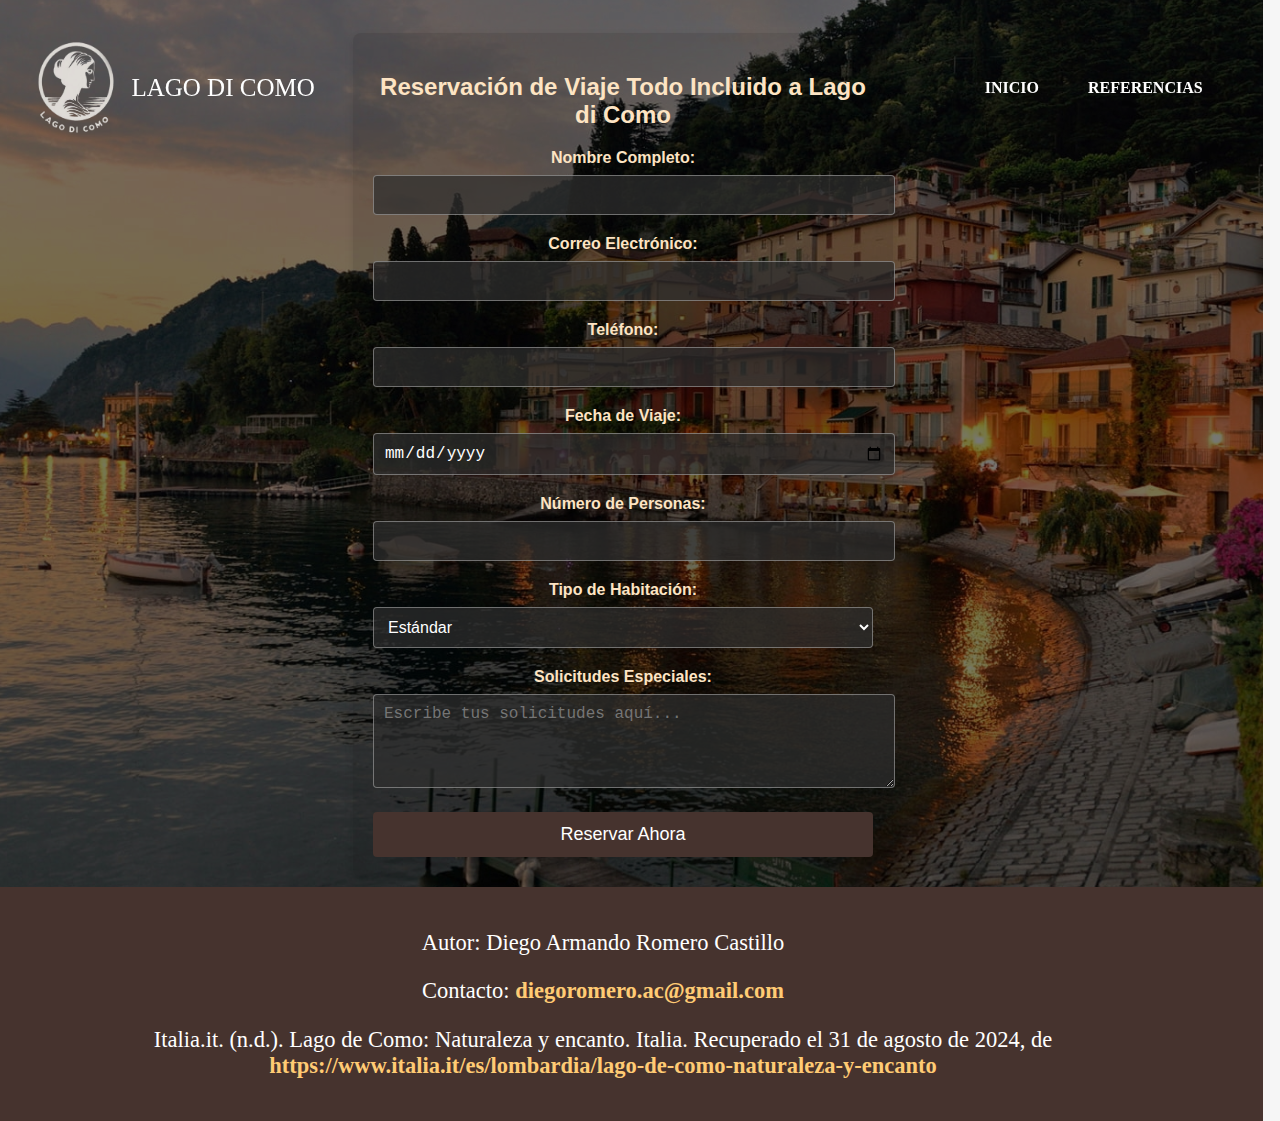
<file: formulario.html>
<!DOCTYPE html>
<html lang="en">
<head>
    <meta charset="UTF-8">
    <meta name="viewport" content="width=device-width, initial-scale=1.0">
    <title>Inicio - LAGO DI COMO</title>

    <link rel="stylesheet" href="styles.css" media="(min-width: 769px)">
        
    <link rel="stylesheet" href="styles_mobile.css" media="(max-width: 768px)">
    <link rel="stylesheet" href="style_formulario.css">
    <script src="script.js"></script>
</head>
<body>
<header>
<nav>
<img src="images\logo.png" alt="LOGO">
<h1 class="menu">LAGO DI COMO</h1>
<!--logo generado por Inteligencia artificial inspirado en la monalisa de Italia-->
<ul class="list">
<li><a href="index.html">INICIO</a></li>
<li><a href="#pieDePagina">REFERENCIAS</a></li>
</ul>
</header>
<div class="inicio" id="fondoInicio">
</nav>
<center>
<form class="reservation-form">
    <h2>Reservación de Viaje Todo Incluido a Lago di Como</h2>

    <label for="full-name">Nombre Completo:</label>
    <input type="text" id="full-name" name="full-name" required>

    <label for="email">Correo Electrónico:</label>
    <input type="email" id="email" name="email" required>

    <label for="phone">Teléfono:</label>
    <input type="tel" id="phone" name="phone" required>

    <label for="travel-date">Fecha de Viaje:</label>
    <input type="date" id="travel-date" name="travel-date" required>

    <label for="num-guests">Número de Personas:</label>
    <input type="number" id="num-guests" name="num-guests" min="1" max="10" required>

    <label for="room-type">Tipo de Habitación:</label>
    <select id="room-type" name="room-type" required>
        <option value="standard">Estándar</option>
        <option value="suite">Suite</option>
        <option value="deluxe">Deluxe</option>
    </select>

    <label for="special-requests">Solicitudes Especiales:</label>
    <textarea id="special-requests" name="special-requests" rows="4" placeholder="Escribe tus solicitudes aquí..."></textarea>

    <button type="submit">Reservar Ahora</button>
</form>
</center>
</div>
<footer id="pieDePagina">
    <p>Autor: Diego Armando Romero Castillo</p>
    <p>Contacto: <a href="mailto:diegoromero.ac@gmail.com">diegoromero.ac@gmail.com</a></p>
    <p>Italia.it. (n.d.). Lago de Como: Naturaleza y encanto. Italia. Recuperado el 31 de agosto de 2024, de <br>
        <a href="https://www.italia.it/es/lombardia/lago-de-como-naturaleza-y-encanto">https://www.italia.it/es/lombardia/lago-de-como-naturaleza-y-encanto</a></p>
</footer>
</file>
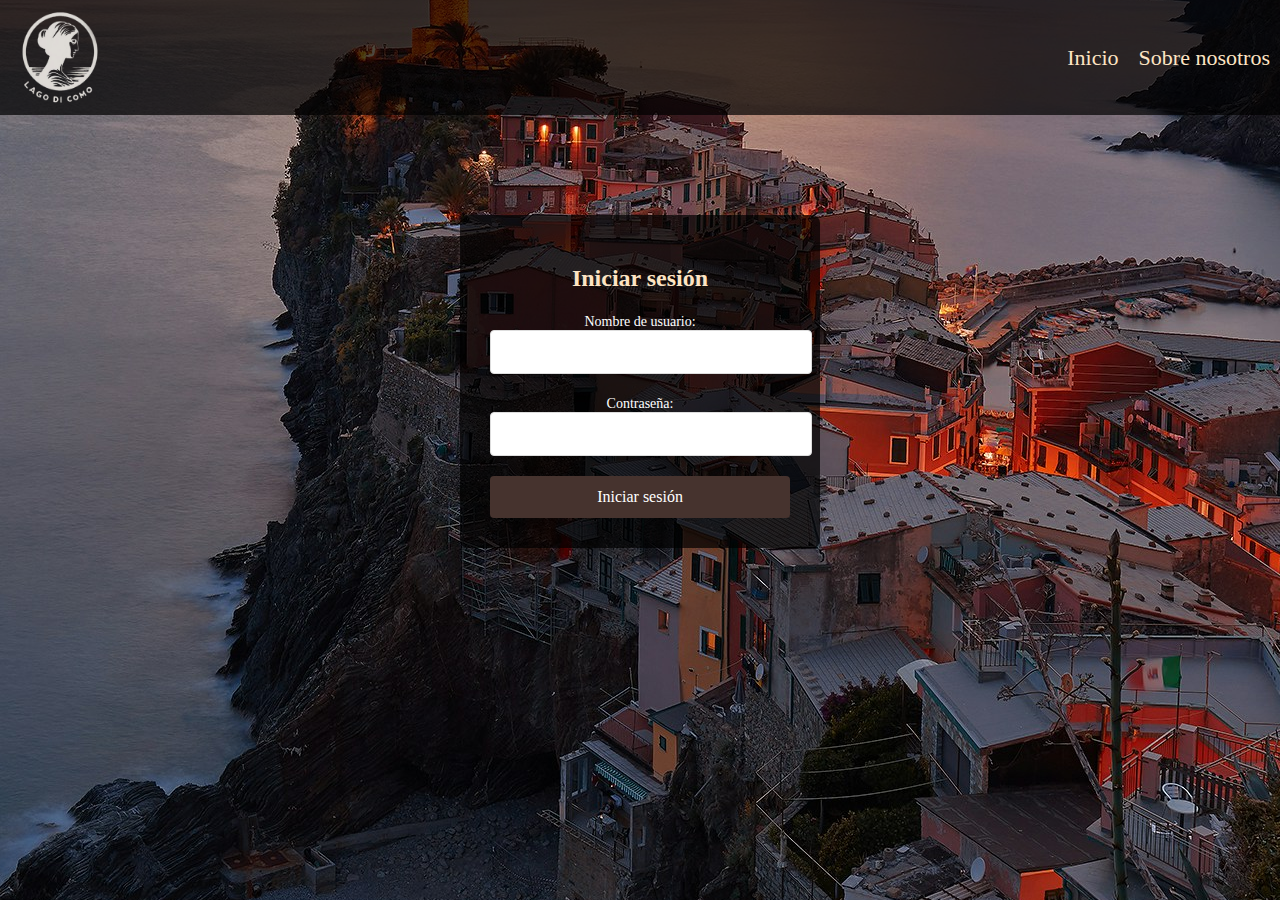
<file: login.html>
<!DOCTYPE html>
<html lang="es">
<head>
    <meta charset="UTF-8">
    <meta name="viewport" content="width=device-width, initial-scale=1.0">
    <title>Iniciar Sesión</title>
    <link rel="stylesheet" href="styles_login.css">
</head>
<body>
    <!-- Navbar -->
    <nav>
        <div class="navbar">
            <a href="index.html" class="navbar-logo"> <img src="images/logo.png" alt="LOGO"></a>
            <ul class="navbar-links">
                <li><a href="index.html">Inicio</a></li>
                <li><a href="about.html">Sobre nosotros</a></li>
            </ul>
        </div>
    </nav>

    <!-- Formulario de Inicio de Sesión -->
    <div class="login-container">
        <h2>Iniciar sesión</h2>
        <form action="/login" method="POST">
            <label for="username">Nombre de usuario:</label>
            <input type="text" id="username" name="username" required>

            <label for="password">Contraseña:</label>
            <input type="password" id="password" name="password" required>

            <button type="submit">Iniciar sesión</button>
        </form>
    </div>
</body>
</html>
</file>
<file: styles.css>
body {
background-color: #f6f6f6;

}
nav {
position: fixed;
display: flex;
align-items: center;
justify-content: space-between;
padding-top: 32px;
padding-left: 3%;
padding-right: 3%;
z-index: 2;
transition: opacity 0.5s ease-out; /* Suave transición para la opacidad */
}

h1.menu {
color: white;
font-size: 25px;
margin-left: 10px;
font-weight: lighter;
}

ul {
    margin-left: 23px; /* Ajuste para la posición del menú de navegación */
}

.list {
    margin-left: 605px; /* Ajuste para la posición del menú de navegación */
}

ul li {
display: inline-block;
padding: 0px 20px;
margin-left: 5px;

}
@media (max-width: 930px) {
    nav {
        display: flex;
        position: fixed;
    }
    .lista {
        display: none;
    }
    .inicio h3 {
        display: none;
    }
}

a {
color: white;
text-decoration: none;
font-weight: bold;
}
ul li :hover {
    color: #ffcb74 ;
    text-decoration: none;
    font-weight: bold;
    
    }

img {
width: 90px;
height: 95px;
margin-left: -15px;
}

.inicio center p{
position: relative;
top: 225px;
color: white;
font-size: 16px;
}
.inicio h3{
    position: relative;
    top: 215px;
    color: white;
    font-size: 32px;
    font-weight: lighter ;
}

.inicio {
    display: inline-block;
background-color: #2f2f2fd6;
background-blend-mode: overlay;
    background-image: url('images/fondoLago.jpg');
    background-position: center;
    background-repeat: no-repeat;
    background-size: cover; 
    width: 100vw ; 
    height: 110vh; 
    overflow-x: hidden;
    margin: -25px;
min-height: 672px;
}
.reserve {
position: relative;
top: 15px;
background: #fde4c3;
padding: 10px;
width: 270px;
height: 60px;
font-size: 22px;
font-weight:lighter;
font-family: 'Times New Roman', Times, serif;
border: none;
border-radius: 5px;
transition: 0.3s;
}

.reserve:hover {
    background: rgba(255, 255, 255, 0.594); /* Color de fondo al hacer hover */
    transform: scale(1.05); /* Efecto de escalado al hacer hover */
}
.reserve a{
    color: #302a18;
}

.historia{
    position: relative;
    background:#46332e;
    width: 100vw;
    height: 70vh;
    padding-top: 6%;
    padding-bottom: 26vmin;
margin: -25px;
margin-top: -30vh;
margin-bottom: -30vmin;
z-index: 4;
box-shadow: 0px -10px 40px #000000;
}
.historia .subtitulo{
font-size: 19px;
font-weight: lighter ;
color: #ffcb74;
}

.historia .parrafoVistoso{
font-size: 2.5vw;
color: #f6f6f6;
}

.historia .info{
    font-size: 3.7vmin ;
color: #fde4c3;
margin: 2%;
}

 
.fondo {
    width: 100vw;
    margin: -25px;
z-index: 3;
}

.titulo{

    display:inline-block;
position: relative;
    font-size: 32px;
    color: #33160E;
    text-shadow: 0px -2px 10px #1c1c1c63;
    font-weight: lighter;
    z-index: 5;
  margin-top: 20%;
    }
.contenido {
display: flex;
justify-content: center;
align-items: center;
;
}
.contenido ol {
background-color: #46332e;
border-radius: 17px;
list-style: upper-roman;
list-style-position: inside;
color: #ffcb74;
padding-top: 4%;
padding-left: 1%;
padding-right: 1%;
padding-bottom: 2%;
margin: 7%;

}

.contenido li {
    font-size: 2vw;
    margin-bottom: 80px; /* Espacio entre los elementos de la lista */
    letter-spacing: 2px;

}

.contenido img {
 position: relative;
    display: block;
    margin-top: 10px; /* Espacio entre el texto y la imagen */
    max-width: 100%; /* Asegura que la imagen no sobresalga del contenedor */
    height: 65vh; /* Mantiene la proporción de la imagen */
width: 80%;
border-radius: 17px;
object-fit: cover;
object-position: center;
}

.testimonios-container {
    display: grid;
    grid-template-columns: repeat(2, 1fr);
    gap: 20px;
    max-width: 800px;
    margin: auto;
    padding: 20px;
    margin-bottom: 130px;
    margin-top: -20px;
}

.testimonio-box {
    background-color: #ffcb74;
    border-radius: 8px;
    padding: 20px;
    box-shadow: 0 4px 6px rgba(0, 0, 0, 0.1);
    text-align: center;
    transition: transform 0.4s ease-in-out, background-image 0.4s ease-in-out;
    background-size: cover;
    background-position: center;
    background-repeat: no-repeat;
}

.testimonio-box:hover {
    transform: scale(1.05);
    color: #fde4c3;
}
.testimonio-box:hover p,
.testimonio-box:hover h4 {
    color: #fde4c3;
}

/* Imágenes específicas para cada caja en el hover */
.testimonio-box:nth-child(1):hover {
    background-image: url('images/fondo_testimonios.jpg');
    background-color: #2f2f2fd6;
    background-blend-mode: overlay;
}

.testimonio-box:nth-child(2):hover {
    background-image: url('images/fondo_testimonios2.jpg');
    background-color: #2f2f2fd6;
    background-blend-mode: overlay;
}

.testimonio-box:nth-child(3):hover {
    background-image: url('images/fondo_testimonios3.jpg');
    background-color: #2f2f2fd6;
    background-blend-mode: overlay;
}

.testimonio-box:nth-child(4):hover {
    background-image: url('images/fondo_testimonios4.jpg');
    background-color: #2f2f2fd6;
    background-blend-mode: overlay;
}

.testimonio-box p {
    font-size: 1rem;
    line-height: 1.5;
    color: #333;
}

.testimonio-box h4 {
    margin-top: 15px;
    font-size: 18px;
    color: #46332e;
}

.comparison-table {
    width: 100%;
    border-collapse: collapse;
    margin: 20px auto;
    font-family: Arial, sans-serif;
    background-color: #f9f9f9;
    box-shadow: 0 4px 8px rgba(0, 0, 0, 0.1);
    margin-bottom: 100px;
}

.comparison-table th, .comparison-table td {
    border: 1px solid #dddddd;
    text-align: center;
    padding: 12px;
}

.comparison-table th {
    background-color: #46332e;
    color: #ffffff;
    font-weight: bold;
}

.comparison-table td {
    color: #333333;
}

.comparison-table tr:nth-child(even) {
    background-color: #ffcb74;
}

.comparison-table tr:nth-child(odd) {
    background-color: #fde4c3;
}

.comparison-table a {
    color: #46332e;
    text-decoration: none;
}

.comparison-table a:hover {
    color: #46332e;
    text-decoration: underline;
}

.video-container {
    position: relative;
    display: flex;
    justify-content: space-between; /* Ajuste para alinear los videos */
    gap: 5px;
    max-width: 100%;
    margin: 5px 10px;
    padding: 60px 90px; /* Simplificado con padding */
    margin-top: -50px; /* Mantén la posición según tu diseño */
   
}

.video-box {
    flex: 1;
    max-width: 45%; /* Ajusta el ancho según sea necesario */
    border: 2px solid #46332e00;
    border-radius: 8px;
    overflow: hidden;
    background-color: #46332e;
    box-shadow: 0 4px 10px rgba(0, 0, 0, 0.523);
}

.video-box h3 {
    text-align: center;
    color: #ffcb74;
    margin: 10px 0;
}

.video-box video {
    width: 100%;
    height: 200px; /* Ajusta la altura según sea necesario */
    border: none;
    border-radius: 8px; /* Añade bordes redondeados al video */
    object-fit: cover; /* Para ajustar la imagen del video en el contenedor */
}


footer {
    font-size: 2.5vh;
    position: relative;
    justify-content: center;
    background-color: #46332e; /* Fondo oscuro para coincidir con el tema */
    color: #ffffff;
    text-align: center;
    padding: 20px;
    margin-top: 50px;
    margin: -65px;
    width: 100vw;
padding-right: -20%;
}

footer a {
    color: #ffcb74; /* Color del enlace que coincide con el tema */
    text-decoration: none;
    font-weight: bold;
}

footer a:hover {
    color: #fde4c3; /* Color al hacer hover en el enlace */
    text-decoration: underline;
}

.reservation-form {
    max-width: 500px;
    margin: 50px auto;
    padding: 20px;
    background-color: rgba(0, 0, 0, 0.1);
    border-radius: 8px;
    box-shadow: 0 4px 8px rgba(0, 0, 0, 0.1);
    font-family: Arial, sans-serif;
    margin-bottom: 200px;
}

.reservation-form h2 {
    text-align: center;
    color: #fde4c3;
    margin-bottom: 20px;
}

.reservation-form label {
    display: block;
    margin-bottom: 8px;
    color: #fde4c3;
    font-weight: bold;
}

.reservation-form input, .reservation-form select, .reservation-form textarea {
    background-color: #2f2f2fb5;
    width: 100%;
    padding: 10px;
    margin-bottom: 20px;
    border: 1px solid #dddddd69;
    border-radius: 4px;
    font-size: 16px;
    color: #ffffff;
}

.reservation-form button {
    width: 100%;
    padding: 12px;
    background-color: #46332e;
    color: #ffffff;
    border: none;
    border-radius: 4px;
    font-size: 18px;
    cursor: pointer;
    transition: background-color 0.3s ease;
}

.reservation-form button:hover {
    background-color: #2f2f2f;
}

#mas {
color: inherit;
list-style-type: none;
top: 15px;
background: #fde4c3;
padding: 10px;
width: 770px;
height: 40px;
font-size: 22px;
font-weight:lighter;
font-family: 'Times New Roman', Times, serif;
border: none;
border-radius: 5px;
transition: 0.3s;
}

#mas a {
color: #000000;
font-size: 30px;
}

#mas:hover {
    color: #2f2f2f;
    background: rgba(255, 255, 255, 0.594); /* Color de fondo al hacer hover */
    transform: scale(1.05); /* Efecto de escalado al hacer hover */
}
</file>
<file: styles_mobile.css>
body {
background-color: #f6f6f6;

}
nav {
position: fixed;
display: flex;
align-items: center;
justify-content: space-between;
padding-top: 32px;
padding-left: 3%;
padding-right: 3%;
z-index: 2;
transition: opacity 0.5s ease-out; /* Suave transición para la opacidad */
}

h1.menu {
display: none;
}
ul{
    margin-left: 23px;/*para cambiar la posición del menu de navegación*/
}
.list{
    margin-left: 605px;/*para cambiar la posición del menu de navegación*/
}

ul li {
display: inline-block;
padding: 0px 20px;
margin-left: 5px;

}
@media (max-width: 930px){
    nav {flex: content;
    position: fixed;}
    .lista {
        display: none;
    }
    .inicio h3{display: none;}
}
a {
color: white;
text-decoration: none;
font-weight: bold;
}
ul li :hover {
    color: #ffcb74 ;
    text-decoration: none;
    font-weight: bold;
    
    }

img {
width: 90px;
height: 95px;
margin-left: -15px;
}

.inicio center p{
position: relative;
top: 225px;
color: white;
font-size: 16px;
}
.inicio h3{
    position: relative;
    top: 215px;
    color: white;
    font-size: 32px;
    font-weight: lighter ;
}

.inicio {
    display: inline-block;
background-color: #2f2f2fd6;
background-blend-mode: overlay;
    background-image: url('images/fondoLago.jpg');
    background-position: center;
    background-repeat: no-repeat;
    background-size: cover; 
    width: 100vw ; 
    height: 110vh; 
    overflow-x: hidden;
    margin: -25px;
min-height: 672px;
}
.reserve {
position: relative;
top: 15px;
background: #fde4c32d;
padding: 10px;
width: 270px;
height: 60px;
font-size: 22px;
font-weight:lighter;
font-family: 'Times New Roman', Times, serif;
border: none;
border-radius: 5px;
}

.reserve:hover {
    background: rgba(141, 117, 87, 0.205); /* Color de fondo al hacer hover */
    transform: scale(1.05); /* Efecto de escalado al hacer hover */
}
.reserve a{
    color: aliceblue;
}

.historia{
    position: relative;
    background:#33160E;
    width: 100vw;
    height: 70vh;
    padding-top: 10%;
    padding-bottom: 8%;
margin: -25px;
margin-top: -30vh;
z-index: 4;
box-shadow: 0px -10px 40px #000000;
height: 100vmin;
}
.historia .subtitulo{
font-size: 19px;
font-weight: lighter ;
color: #ffcb74;
}

.historia .parrafoVistoso{
font-size: 15px;
color: #f6f6f6;
}

.historia .info{
    font-size: 13px;
    text-align: center;
color: #fde4c3;
margin: 5%;
}

 
.fondo {
    width: 100vw;
    margin: -25px;
z-index: 3;
}

.titulo{
    background-color: #33160E;
padding: 7%;
border-radius: 10px;
    display:inline-block;
position: relative;
    font-size: 5vmin;
    color: #fde4c3;
    text-shadow: 0px -2px 10px #000000;
    font-weight: lighter;
    z-index: 5;
margin-top: 10%;
    }
.contenido {
display: flex;
justify-content: center;
align-items: center;

}
.contenido ol {
background-color: #53340b;
border-radius: 19px;
list-style: upper-roman;
list-style-position: inside;
color: aliceblue;
padding-top: 4%;
padding-left: 2%;
padding-right: 2%;
padding-bottom: 2%;
margin: 7%;

}

.contenido li {
    font-size: 2.2vw;
    margin-bottom: 30px; /* Espacio entre los elementos de la lista */
font-weight: bold;
    letter-spacing: 2px;
}

.contenido img {
 position: relative;
    display: block;
    margin-top: 10px; /* Espacio entre el texto y la imagen */
    max-width: 100%; /* Asegura que la imagen no sobresalga del contenedor */
    height: 50vh; /* Mantiene la proporción de la imagen */
width: 80%;
border-radius: 17px;
object-fit: cover;
object-position: center;
}

.testimonios-container {
    display: grid;
    grid-template-columns: repeat(2, 1fr);
    gap: 20px;
    max-width: 800px;
    margin: auto;
    padding: 20px;
    margin-bottom: 130px;
    margin-top: -20px;
}

.testimonio-box {
    background-color: #ffcb74;
    border-radius: 8px;
    padding: 20px;
    box-shadow: 0 4px 6px rgba(0, 0, 0, 0.1);
    text-align: center;
    transition: transform 0.4s ease-in-out, background-image 0.4s ease-in-out;
    background-size: cover;
    background-position: center;
    background-repeat: no-repeat;
}

.testimonio-box:hover {
    transform: scale(1.05);
    color: #fde4c3;
}
.testimonio-box:hover p,
.testimonio-box:hover h4 {
    color: #fde4c3;
}

/* Imágenes específicas para cada caja en el hover */
.testimonio-box:nth-child(1):hover {
    background-image: url('images/fondo_testimonios.jpg');
    background-color: #2f2f2fd6;
    background-blend-mode: overlay;
}

.testimonio-box:nth-child(2):hover {
    background-image: url('images/fondo_testimonios2.jpg');
    background-color: #2f2f2fd6;
    background-blend-mode: overlay;
}

.testimonio-box:nth-child(3):hover {
    background-image: url('images/fondo_testimonios3.jpg');
    background-color: #2f2f2fd6;
    background-blend-mode: overlay;
}

.testimonio-box:nth-child(4):hover {
    background-image: url('images/fondo_testimonios4.jpg');
    background-color: #2f2f2fd6;
    background-blend-mode: overlay;
}

.testimonio-box p {
    font-size: 1rem;
    line-height: 1.5;
    color: #333;
}

.testimonio-box h4 {
    margin-top: 15px;
    font-size: 18px;
    color: #46332e;
}

.comparison-table {
    width: 100%;
    border-collapse: collapse;
    margin: 20px auto;
    font-family: Arial, sans-serif;
    background-color: #f9f9f9;
    box-shadow: 0 4px 8px rgba(0, 0, 0, 0.1);
    margin-bottom: 100px;
}

.comparison-table th, .comparison-table td {
    border: 1px solid #dddddd;
    text-align: center;
    padding: 12px;
}

.comparison-table th {
    background-color: #46332e;
    color: #ffffff;
    font-weight: bold;
}

.comparison-table td {
    color: #333333;
}

.comparison-table tr:nth-child(even) {
    background-color: #ffcb74;
}

.comparison-table tr:nth-child(odd) {
    background-color: #fde4c3;
}

.comparison-table a {
    color: #46332e;
    text-decoration: none;
}

.comparison-table a:hover {
    color: #46332e;
    text-decoration: underline;
}

.video-container {
    position: relative;
    display: flex;
    flex-direction: column;
    justify-content: space-between; /* Ajuste para alinear los videos */
    gap: 5px;
    max-width: 100%;
    margin: 5px 10px;
    padding: 20px 40px; /* Simplificado con padding */
    margin-top: -40px;
   
}

.video-box {
    flex: 1;
    max-width: 100%; /* Ajusta el ancho según sea necesario */
    border: 2px solid #46332e00;
    border-radius: 8px;
    overflow: hidden;
    background-color: #46332e;
    box-shadow: 0 4px 10px rgba(0, 0, 0, 0.523);
}

.video-box h3 {
    text-align: center;
    color: #ffcb74;
    margin: 10px 0;
}

.video-box video {
    width: 100%;
    height: 60vmin; /* Ajusta la altura según sea necesario */
    border: none;
    border-radius: 8px; /* Añade bordes redondeados al video */
    object-fit: cover; /* Para ajustar la imagen del video en el contenedor */
}


footer {
    font-size: 2.5vh;
    position: relative;
    justify-content: center;
    background-color: #46332e; /* Fondo oscuro para coincidir con el tema */
    color: #ffffff;
    text-align: center;
    padding: 20px;
    margin-top: 50px;
    margin: -65px;
    width: 100vw;
padding-right: -20%;
}

footer a {
    color: #ffcb74; /* Color del enlace que coincide con el tema */
    text-decoration: none;
    font-weight: bold;
}

footer a:hover {
    color: #fde4c3; /* Color al hacer hover en el enlace */
    text-decoration: underline;
}

.reservation-form {
    max-width: 300px;
    margin: 50px auto;
    padding: 20px;
    background-color: rgba(0, 0, 0, 0.623);
    border-radius: 8px;
    box-shadow: 0 4px 8px rgba(0, 0, 0, 0.1);
    font-family: Arial, sans-serif;
    margin-bottom: 200px;
    margin-left: 15%;
    margin-right: 15%;
    padding-right: 40px;
}

.reservation-form h2 {
    text-align: center;
    color: #fde4c3;
    margin-bottom: 20px;
}

.reservation-form label {
    display: block;
    margin-bottom: 8px;
    color: #fde4c3;
    font-weight: bold;
}

.reservation-form input, .reservation-form select, .reservation-form textarea {
    background-color: #2f2f2fb5;
    width: 100%;
    padding: 10px;
    margin-bottom: 20px;
    border: 1px solid #dddddd73;
    border-radius: 4px;
    font-size: 16px;
    color: #ffffff;
}

.reservation-form button {
    width: 100%;
    padding: 12px;
    background-color: #46332e;
    color: #ffffff;
    border: none;
    border-radius: 4px;
    font-size: 18px;
    cursor: pointer;
    transition: background-color 0.3s ease;
}

.reservation-form button:hover {
    background-color: #2f2f2f;
}
</file>
<file: style_formulario.css>
@media (max-width: 1000px){
    nav {flex: content;
    position: fixed;
display: none;}
    .lista {
        display: none;
    }
}
</file>
<file: styles_login.css>
/* Estilo general */
body {
    font-family: Arial, sans-serif;
    margin: 0;
    padding: 0;
    background-image: url('images/faro.jpg');
    background-repeat: no-repeat;
    background-size: cover cover;
    background-position: center;
    color: #fff; /* Texto en blanco para contraste */
}

.navbar {
    display: flex;
    justify-content: space-between;
    align-items: center;
    background-color: rgba(0, 0, 0, 0.7); /* Fondo semitransparente para el navbar */
    padding: 10px;
    font-family: 'Times New Roman', Times, serif;
}

.navbar-logo {
    font-size: 2px;
    color: #fde4c3;
    text-decoration: none;
}

.navbar-links {
    list-style: none;
    display: flex;
}

.navbar-links li {
    margin-left: 20px;
}

.navbar-links a {
    color: #fde4c3;
    text-decoration: none;
    font-size: 22px;
}

.navbar-links a:hover {
    color: #ffcb74 ;
    text-decoration: none;
}

/* Estilo del formulario de inicio de sesión */
.login-container {
    font-family: 'Times New Roman', Times, serif;
    background-color: rgba(0, 0, 0, 0.7); /* Fondo semitransparente para el formulario */
    padding: 30px;
    border-radius: 8px;
    width: 300px;
    text-align: center;
    margin: 100px auto 0; /* Centrado en la página */
}

h2 {
    margin-bottom: 20px;
    color: #fde4c3;
}

label {
    font-size: 14px;
    margin-bottom: 5px;
}

input {
    width: 100%;
    padding: 10px;
    margin-bottom: 20px;
    border: 1px solid #ddd;
    border-radius: 4px;
    font-size: 19px;
    color: #333;
}

button {
    font-family: 'Times New Roman', Times, serif;
    width: 100%;
    padding: 12px;
    background-color: #46332e;
    color: #fff;
    border: none;
    border-radius: 4px;
    font-size: 16px;
    cursor: pointer;
}

button:hover {
    background-color: #2f2f2f;
}

img {
    width: 90px;
    height: 95px;
    margin-left: 5px;
    }
</file>
